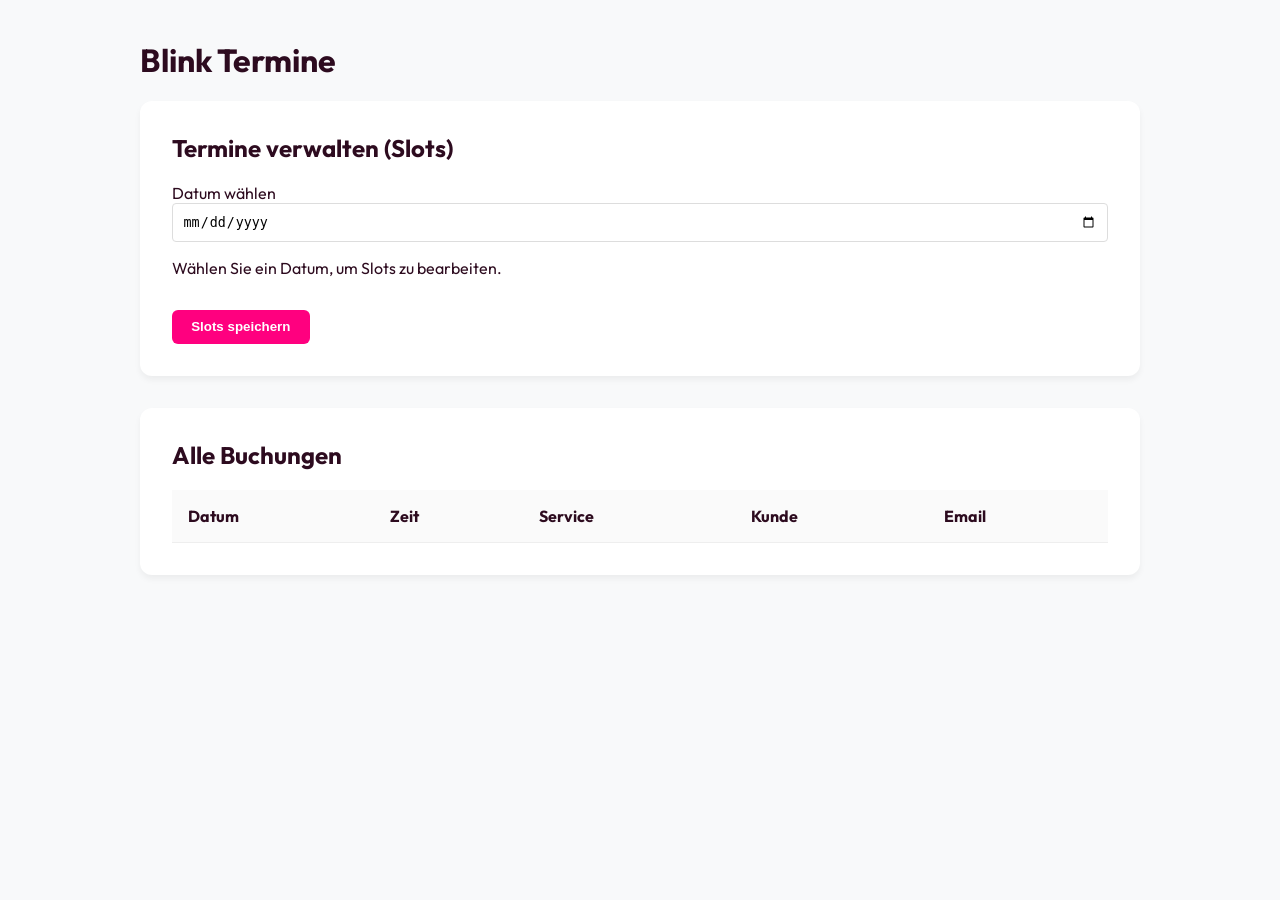
<file: admin.html>
<!DOCTYPE html>
<html lang="de">

<head>
    <meta charset="UTF-8">
    <meta name="viewport" content="width=device-width, initial-scale=1.0">
    <title>Blink Termine</title>
    <link href="https://fonts.googleapis.com/css2?family=Outfit:wght@300;400;600&display=swap" rel="stylesheet">
    <style>
        :root {
            --bg: #f8f9fa;
            --accent: #FF007F;
            --text: #2D0B1F;
        }

        body {
            font-family: 'Outfit', sans-serif;
            background: var(--bg);
            color: var(--text);
            padding: 2rem;
        }

        .container {
            max-width: 1000px;
            margin: 0 auto;
        }

        .card {
            background: white;
            padding: 2rem;
            border-radius: 12px;
            box-shadow: 0 4px 6px rgba(0, 0, 0, 0.05);
            margin-bottom: 2rem;
        }

        h1,
        h2 {
            margin-top: 0;
        }

        table {
            width: 100%;
            border-collapse: collapse;
            margin-top: 1rem;
        }

        th,
        td {
            text-align: left;
            padding: 1rem;
            border-bottom: 1px solid #eee;
        }

        th {
            background: #fafafa;
        }

        .btn {
            padding: 0.6rem 1.2rem;
            border-radius: 6px;
            cursor: pointer;
            border: none;
            font-weight: 600;
        }

        .btn-primary {
            background: var(--accent);
            color: white;
        }

        .form-group {
            margin-bottom: 1rem;
        }

        input,
        select {
            padding: 0.6rem;
            border: 1px solid #ddd;
            border-radius: 4px;
            width: 100%;
            box-sizing: border-box;
        }

        .slot-tag {
            display: inline-block;
            padding: 0.3rem 0.6rem;
            background: #eee;
            border-radius: 4px;
            margin: 0.2rem;
            cursor: pointer;
        }

        .slot-tag.active {
            background: var(--accent);
            color: white;
        }
    </style>
</head>

<body>
    <div class="container">
        <h1>Blink Termine</h1>

        <div class="card">
            <h2>Termine verwalten (Slots)</h2>
            <div class="form-group">
                <label>Datum wählen</label>
                <input type="date" id="adminDate">
            </div>
            <div id="slotPicker">
                <p>Wählen Sie ein Datum, um Slots zu bearbeiten.</p>
            </div>
            <button id="saveSlots" class="btn btn-primary" style="margin-top: 1rem;">Slots speichern</button>
        </div>

        <div class="card">
            <h2>Alle Buchungen</h2>
            <table id="bookingsTable">
                <thead>
                    <tr>
                        <th>Datum</th>
                        <th>Zeit</th>
                        <th>Service</th>
                        <th>Kunde</th>
                        <th>Email</th>
                    </tr>
                </thead>
                <tbody>
                    <!-- Injected here -->
                </tbody>
            </table>
        </div>
    </div>

    <script>
        const API_URL = 'https://blinkcosmetic.f-klavun.workers.dev';
        const slots = ["09:00", "09:30", "10:00", "10:30", "11:00", "11:30", "12:00", "13:00", "13:30", "14:00", "14:30", "15:00", "15:30", "16:00", "16:30", "17:00"];
        let activeSlots = [];

        document.getElementById('adminDate').addEventListener('change', async (e) => {
            const date = e.target.value;
            // Fetch current slots for this date
            const res = await fetch(`${API_URL}/api/times?date=${date}`);
            activeSlots = await res.json();
            renderSlotPicker();
        });

        function renderSlotPicker() {
            const container = document.getElementById('slotPicker');
            container.innerHTML = '';
            slots.forEach(s => {
                const tag = document.createElement('span');
                tag.className = `slot-tag ${activeSlots.includes(s) ? 'active' : ''}`;
                tag.textContent = s;
                tag.onclick = () => {
                    if (activeSlots.includes(s)) activeSlots = activeSlots.filter(x => x !== s);
                    else activeSlots.push(s);
                    renderSlotPicker();
                };
                container.appendChild(tag);
            });
        }

        document.getElementById('saveSlots').onclick = async () => {
            const date = document.getElementById('adminDate').value;
            if (!date) return alert('Datum wählen');
            await fetch(`${API_URL}/api/admin/slots`, {
                method: 'POST',
                headers: { 'Content-Type': 'application/json' },
                body: JSON.stringify({ date, slots: activeSlots })
            });
            alert('Slots gespeichert!');
        };

        async function loadBookings() {
            const res = await fetch(`${API_URL}/api/admin/all-bookings`);
            const bookings = await res.json();
            const tbody = document.querySelector('#bookingsTable tbody');
            tbody.innerHTML = '';
            bookings.sort((a, b) => new Date(a.date) - new Date(b.date)).forEach(b => {
                tbody.innerHTML += `
                    <tr>
                        <td>${b.date}</td>
                        <td>${b.time}</td>
                        <td>${b.service}</td>
                        <td>${b.name}</td>
                        <td>${b.email}</td>
                    </tr>
                `;
            });
        }

        loadBookings();
    </script>
</body>

</html>
</file>
